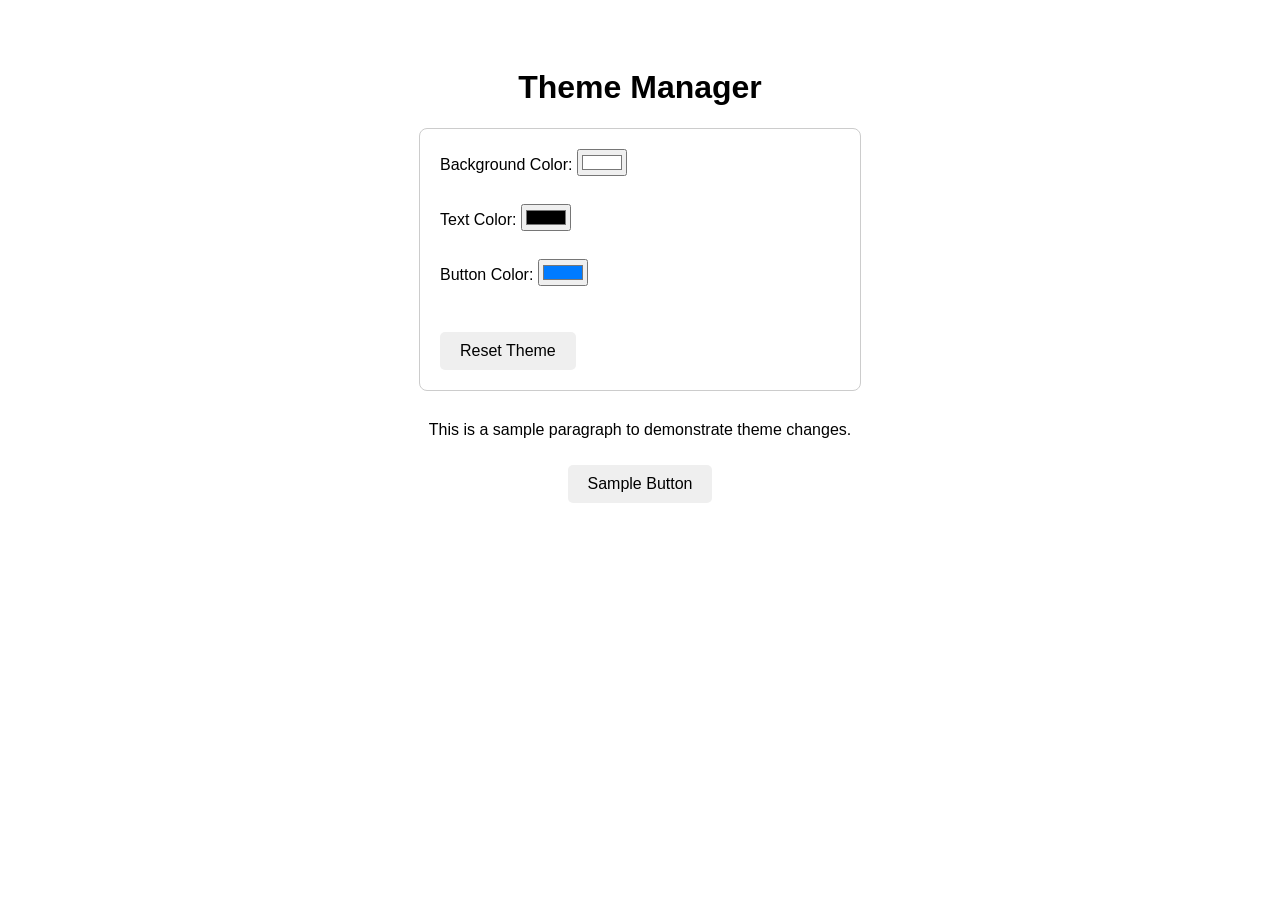
<file: 10/index.html>
<!DOCTYPE html>
<html lang="en">
<head>
    <meta charset="UTF-8">
    <meta name="viewport" content="width=device-width, initial-scale=1.0">
    <title>Event-Driven Theme Manager</title>
    <link rel="stylesheet" href="style.css">
</head>
<body>
    <h1>Theme Manager</h1>
    
    <div class="controls">
        <label>Background Color: <input type="color" id="bgColor"></label><br>
        <label>Text Color: <input type="color" id="textColor"></label><br>
        <label>Button Color: <input type="color" id="btnColor"></label><br><br>
        <button id="resetBtn">Reset Theme</button>
    </div>

    <div class="content">
        <p>This is a sample paragraph to demonstrate theme changes.</p>
        <button>Sample Button</button>
    </div>

    <script src="script.js"></script>
</body>
</html>
</file>
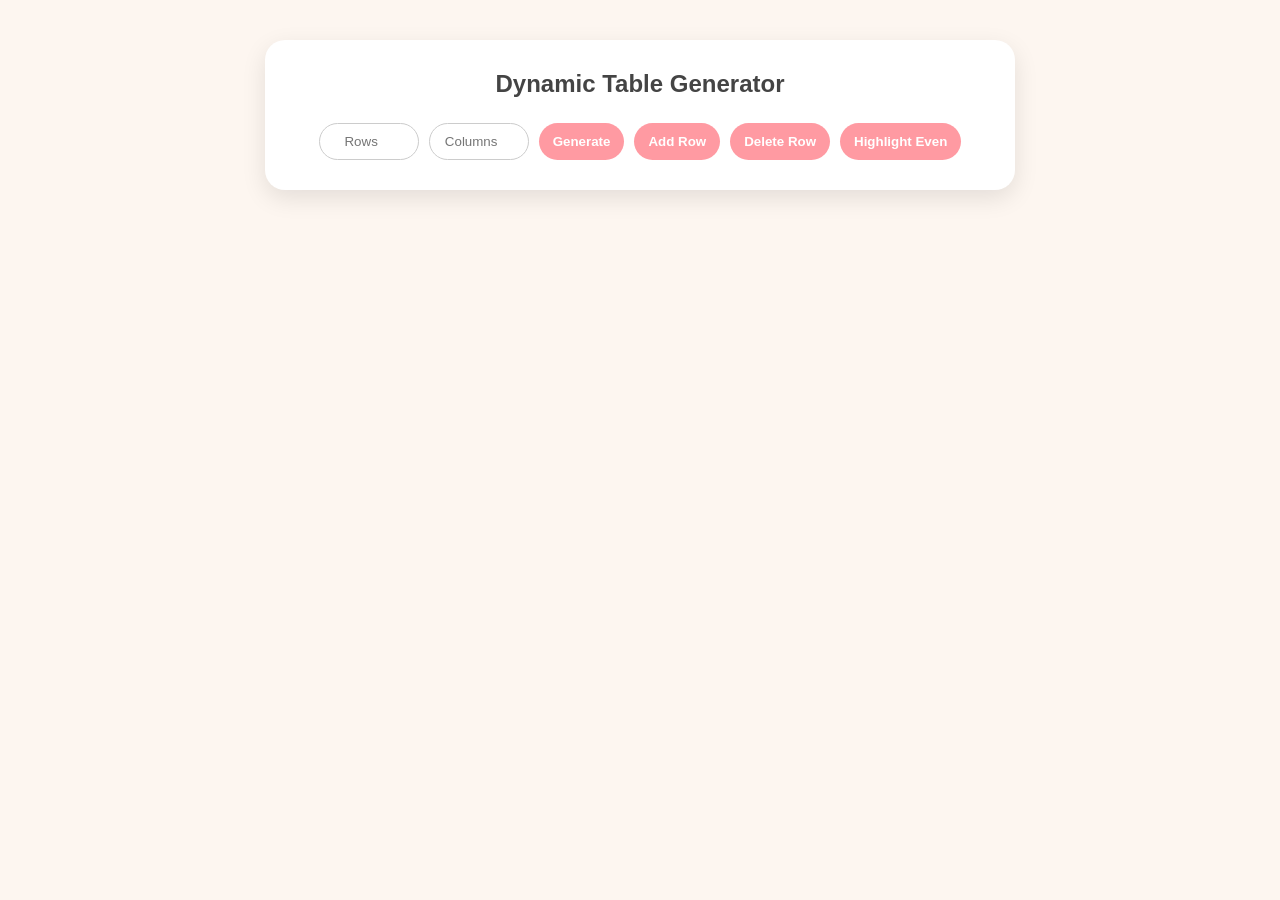
<file: 7/index.html>
<!DOCTYPE html>
<html lang="en">
<head>
    <meta charset="UTF-8">
    <title>Dynamic Table Generator</title>
    <link rel="stylesheet" href="style.css">
</head>
<body>

<div class="container">
    <h2>Dynamic Table Generator</h2>

    <div class="controls">
        <input type="number" id="rows" placeholder="Rows" min="1">
        <input type="number" id="cols" placeholder="Columns" min="1">

        <button onclick="generateTable()">Generate</button>
        <button onclick="addRow()">Add Row</button>
        <button onclick="deleteRow()">Delete Row</button>
        <button onclick="highlightEvenRows()">Highlight Even</button>
    </div>

    <div id="tableContainer"></div>
</div>

<script src="script.js"></script>
</body>
</html>
</file>
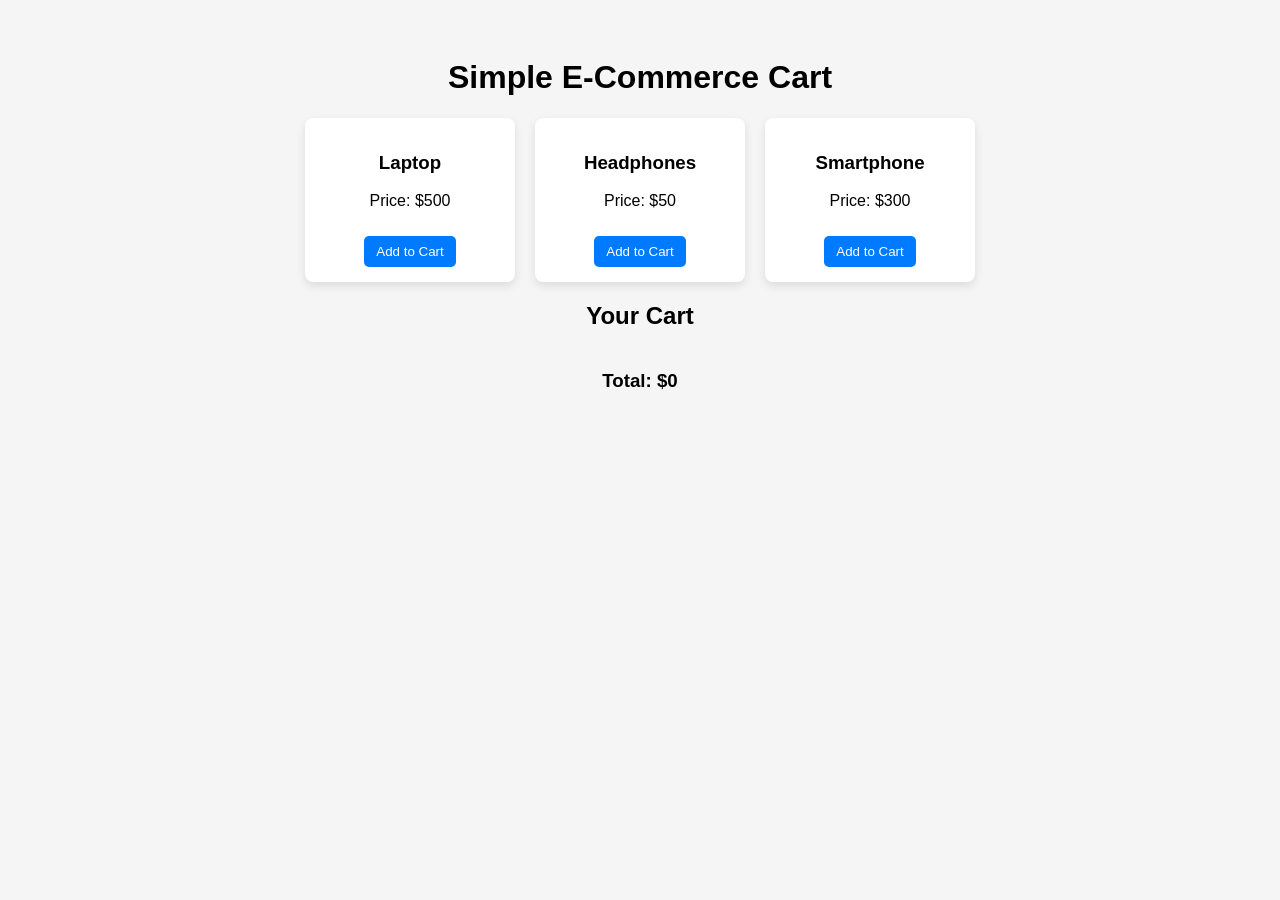
<file: 8/index.html>
<!DOCTYPE html>
<html lang="en">
<head>
    <meta charset="UTF-8">
    <meta name="viewport" content="width=device-width, initial-scale=1.0">
    <title>Simple E-Commerce Cart</title>
    <link rel="stylesheet" href="style.css">
</head>
<body>
    <h1>Simple E-Commerce Cart</h1>

    <div id="products" class="products"></div>

    <h2>Your Cart</h2>
    <div id="cart" class="cart"></div>
    <h3>Total: $<span id="total">0</span></h3>

    <script src="script.js"></script>
</body>
</html>
</file>
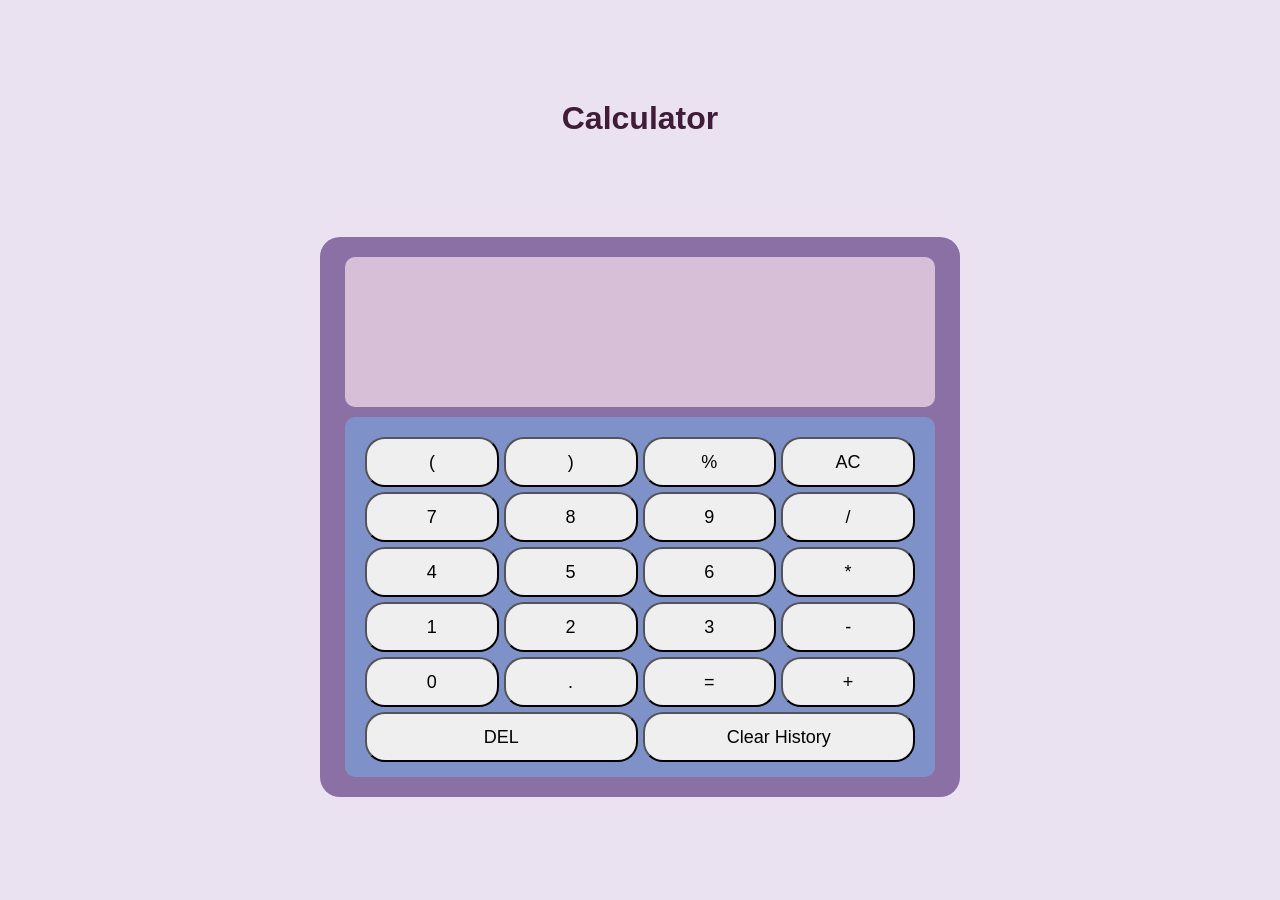
<file: calculator/index.html>
<!doctype html>
<html lang="en">
  <head>
    <meta charset="UTF-8" />
    <meta name="viewport" content="width=device-width, initial-scale=1.0" />
    <title>Calculator</title>
    <link rel="stylesheet" href="style.css" />
  </head>
  <body>
    <h1>Calculator</h1>
    <div class="body">
      <div class="screen">
        <div class="history"></div>
        <div class="now"></div>
      </div>
      <div class="main">
        <div class="row">
          <span><button id="openparanthesis">(</button></span>
          <span><button id="rightparanthesis">)</button></span>
          <span><button id="percent">%</button></span>
          <span><button id="ac">AC</button></span>
        </div>
        <div class="row">
          <span><button id="7">7</button></span>
          <span><button id="8">8</button></span>
          <span><button id="9">9</button></span>
          <span><button id="div">/</button></span>
        </div>
        <div class="row">
          <span><button id="4">4</button></span>
          <span><button id="5">5</button></span>
          <span><button id="6">6</button></span>
          <span><button id="mul">*</button></span>
        </div>
        <div class="row">
          <span><button id="1">1</button></span>
          <span><button id="2">2</button></span>
          <span><button id="3">3</button></span>
          <span><button id="sub">-</button></span>
        </div>
        <div class="row">
          <span><button id="0">0</button></span>
          <span><button id="dec">.</button></span>
          <span><button id="equals">=</button></span>
          <span><button id="add">+</button></span>
        </div>
        <div class="row">
          <span><button id="del">DEL</button></span>
          <span><button id="clearhistory">Clear History</button></span>
        </div>
      </div>
    </div>

    <script src="script.js"></script>
  </body>
</html>
</file>
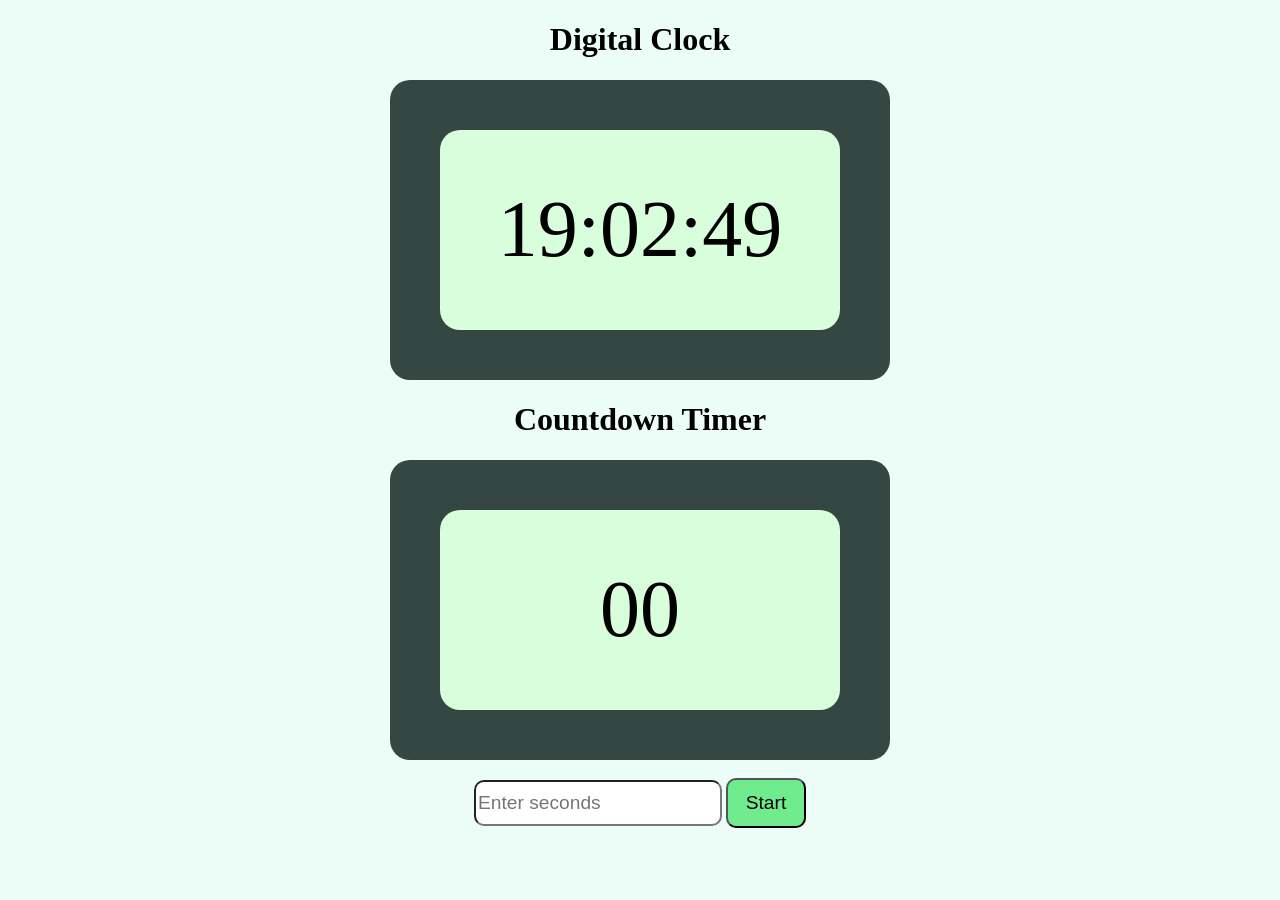
<file: digitalclock/index.html>
<!doctype html>
<html>
  <head>
    <title>Clock & Timer</title>
    <link rel="stylesheet" href="style.css" />
  </head>
  <body>
    <h1>Digital Clock</h1>
    <div class="outside">
      <div class="container">
        <div id="clock">00:00:00</div>
      </div>
    </div>
    <h1>Countdown Timer</h1>
    <div class="outside">
      <div class="container">
        <div id="timer">00</div>
      </div>
    </div>
    <input type="number" id="timeInput" placeholder="Enter seconds" />
    <button onclick="startTimer()">Start</button>
    <script src="script.js"></script>
  </body>
</html>
</file>
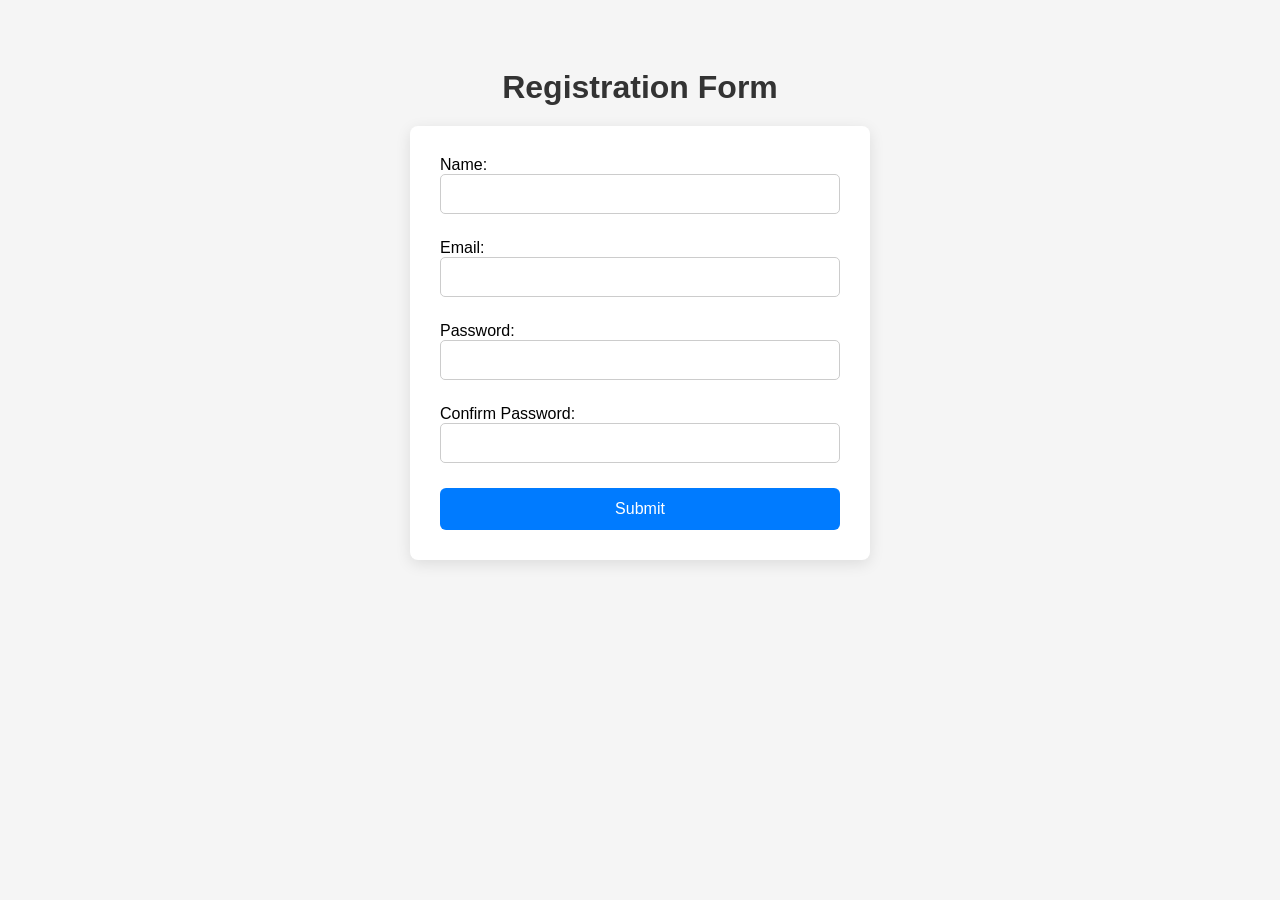
<file: form_validation/index.html>
<!DOCTYPE html>
<html lang="en">
<head>
    <meta charset="UTF-8">
    <meta name="viewport" content="width=device-width, initial-scale=1.0">
    <title>Form Validation</title>
    <link rel="stylesheet" href="style.css">
</head>
<body>
<h1>Registration Form</h1>
<form name="myform" onsubmit="return formValidate();">
    
    <div class="formdesign" id="name">
        Name:<input type="text" name="fname" required>
        <span class="error"></span>
    </div>
    
    <div class="formdesign" id="email">
        Email:<input type="email" name="femail" required>
        <span class="error"></span>
    </div>
    
    <div class="formdesign" id="pass">
        Password:<input type="password" name="fpass" required>
        <span class="error"></span>
    </div>
    
    <div class="formdesign" id="cpass">
        Confirm Password:<input type="password" name="fcpass" required>
        <span class="error"></span>
    </div>
    
    <button type="submit">Submit</button>
</form>

<script src="script.js"></script>
</body>
</html>
</file>
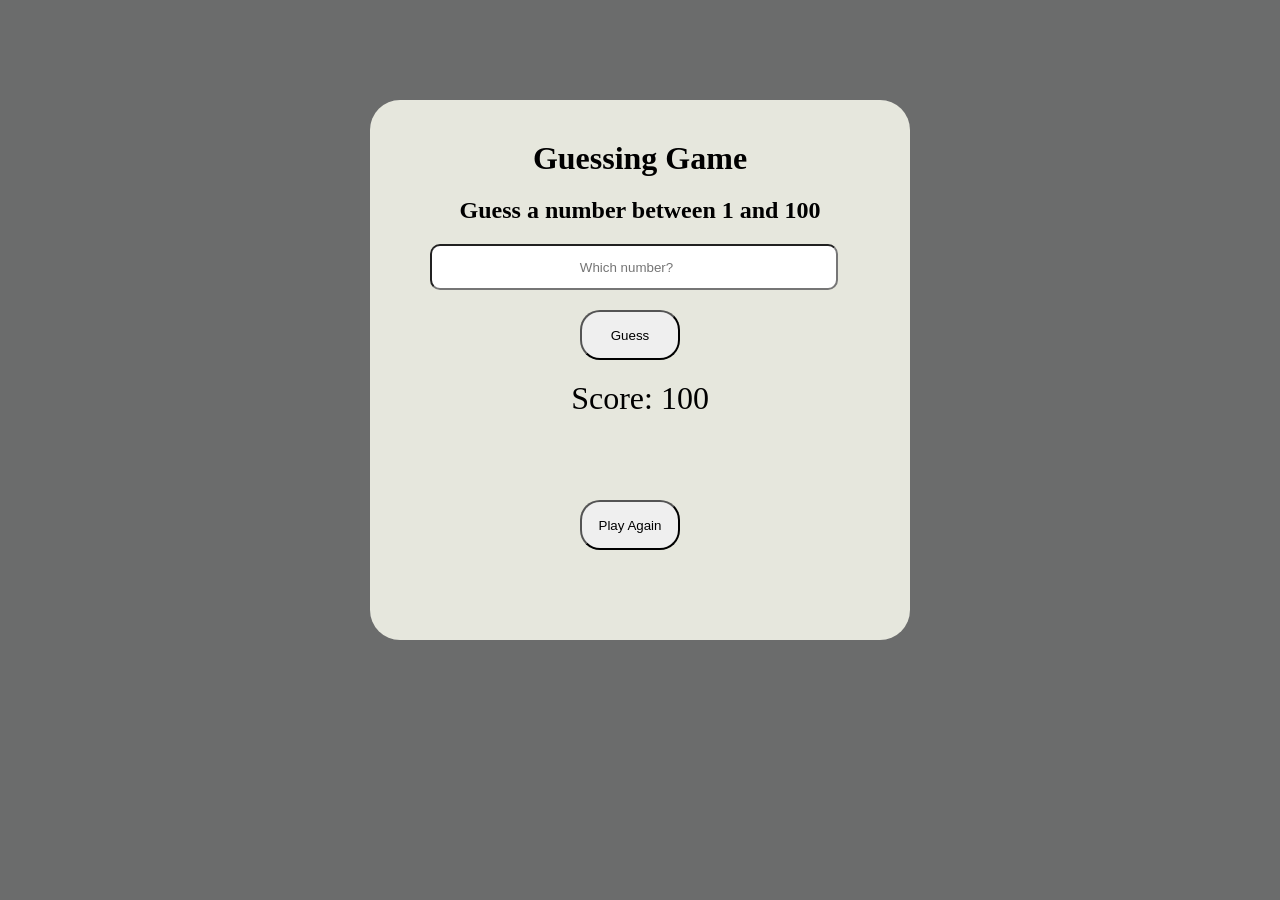
<file: guessing_game/index.html>
<!DOCTYPE html>
<html lang="en">
<head>
    <meta charset="UTF-8">
    <meta name="viewport" content="width=device-width, initial-scale=1.0">
    <title>Guessing Game</title>
    <link rel="stylesheet" href="style.css">
</head>
<body>
    <div class="container">
        <h1>Guessing Game</h1>
        <h2>Guess a number between 1 and 100</h2>

        <form name="myform" onsubmit="return check(event);">
            <input type="number" name="guess" placeholder="Which number?">
            <button id="guessbtn" type="submit">Guess</button>
        </form>

        <div class="score">
            Score: <span id="myscore">100</span>
        </div>
        <div id="msg"></div>

        <button type="button" onclick="resetGame()">Play Again</button>
    </div>

    <script src="script.js"></script>
</body>
</html>
</file>
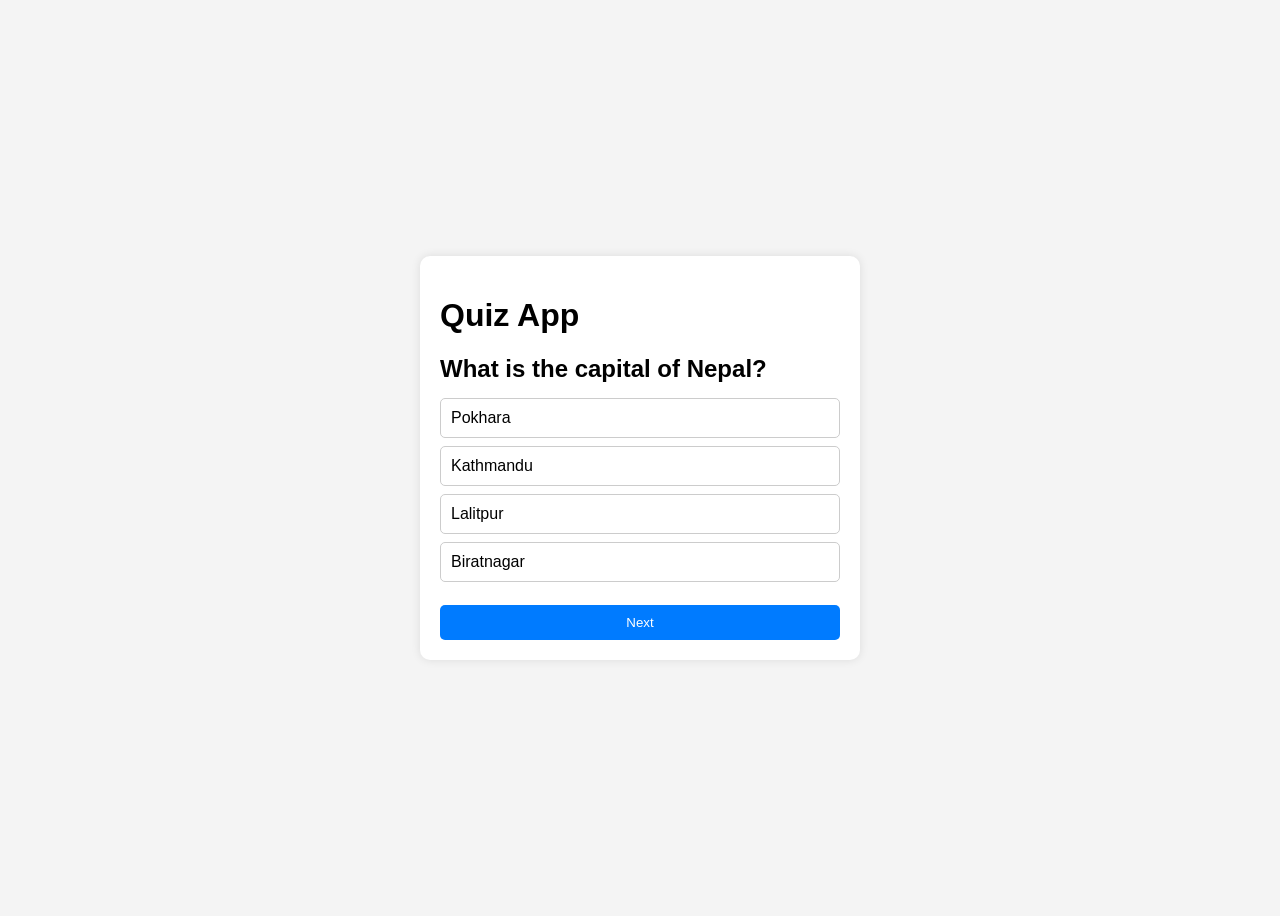
<file: quizapp/index.html>
<!DOCTYPE html>
<html lang="en">
<head>
  <meta charset="UTF-8">
  <title>Quiz App</title>
  <link rel="stylesheet" href="style.css">
</head>
<body>

<div class="quiz-container">
<h1>Quiz App</h1>
  <h2 id="question">Question here</h2>
  <div id="options"></div>
  <button id="nextBtn">Next</button>
  <h3 id="result" class="hidden"></h3>
</div>

<script src="script.js"></script>
</body>
</html>
</file>
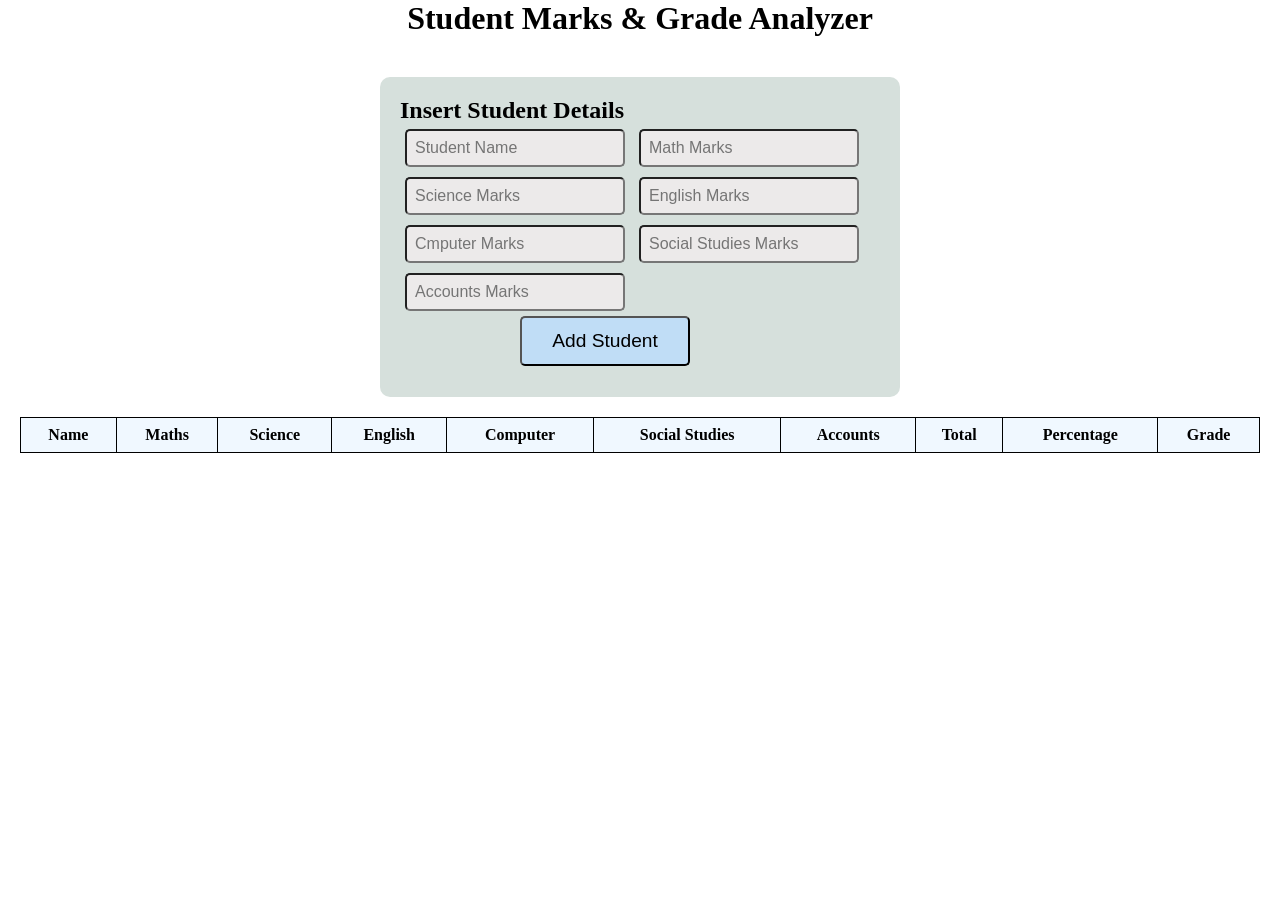
<file: StudentMarks&GradeAnalyzer/index.html>
<!doctype html>
<html lang="en">
  <head>
    <meta charset="UTF-8" />
    <meta name="viewport" content="width=device-width, initial-scale=1.0" />
    <title>Student Marks & Grade Analyzer</title>
    <link rel="stylesheet" href="style.css" />
  </head>
  <body>
    <h1>Student Marks & Grade Analyzer</h1>
    <div class="form">
      <h2>Insert Student Details</h2>
      <form id="studentForm" onsubmit="return getData(event);">
        <input type="text" name="fname" placeholder="Student Name" required />
        <input type="number" name="fmaths" placeholder="Math Marks" required />
        <input
          type="number"
          name="fscience"
          placeholder="Science Marks"
          required
        />
        <input
          type="number"
          name="fenglish"
          placeholder="English Marks"
          required
        />
        <input
          type="number"
          name="fcomp"
          placeholder="Cmputer Marks"
          required
        />
        <input
          type="number"
          name="fsocial"
          placeholder="Social Studies Marks"
          required
        />
        <input
          type="number"
          name="facc"
          placeholder="Accounts Marks"
          required
        />
        <br />
        <button type="submit">Add Student</button>
      </form>
    </div>

    <div class="table">
      <table id="resultTable">
        <thead>
          <tr>
            <th>Name</th>
            <th>Maths</th>
            <th>Science</th>
            <th>English</th>
            <th>Computer</th>
            <th>Social Studies</th>
            <th>Accounts</th>
            <th>Total</th>
            <th>Percentage</th>
            <th>Grade</th>
          </tr>
        </thead>
        <tbody></tbody>
      </table>
    </div>
    <script src="script.js"></script>
  </body>
</html>
</file>
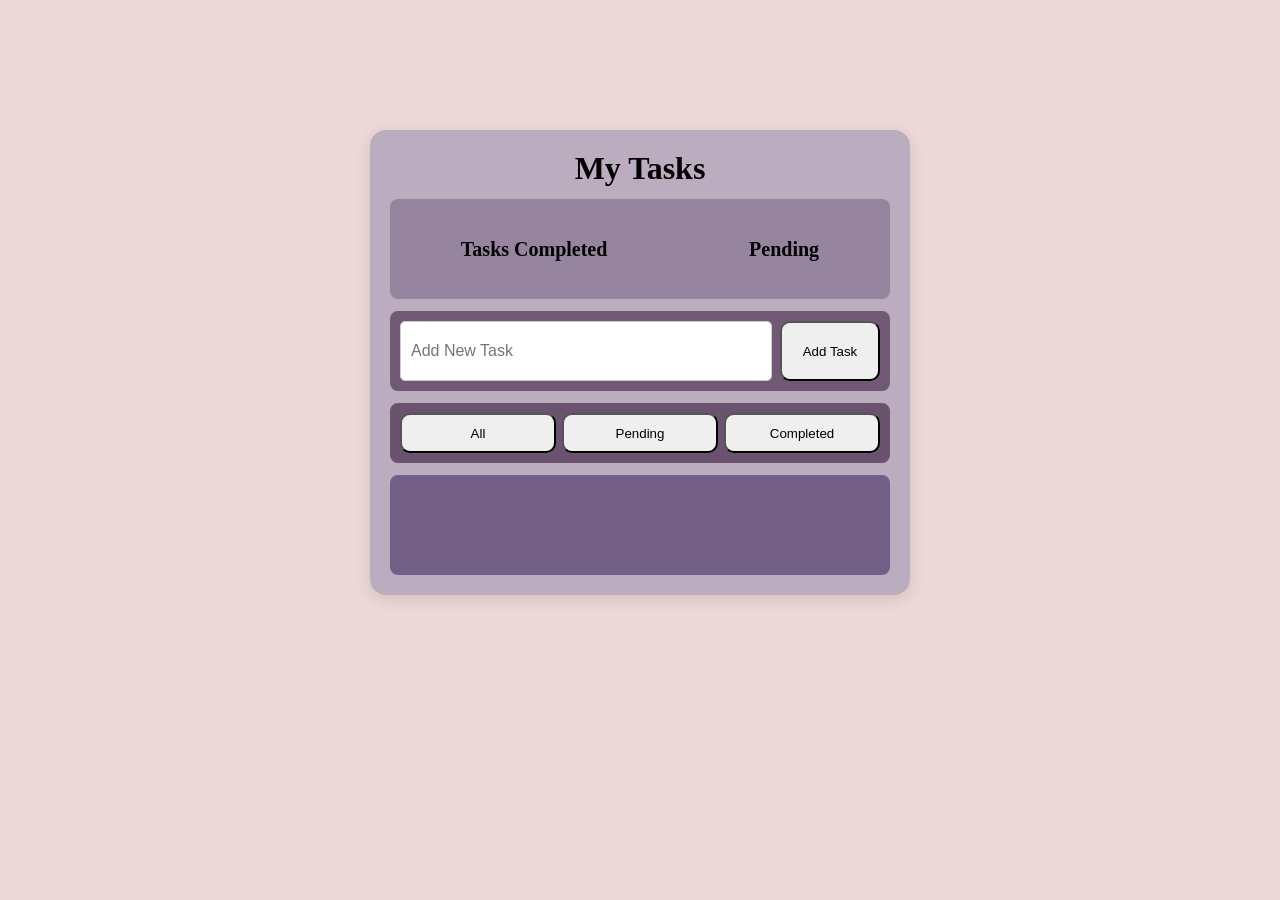
<file: ToDo/index.html>
<!doctype html>
<html lang="en">
  <head>
    <meta charset="UTF-8" />
    <meta name="viewport" content="width=device-width, initial-scale=1.0" />
    <title>To do app</title>
    <link rel="stylesheet" href="style.css" />
  </head>
  <body>
    <div class="container">
    <div class="mytask">
      <h1>My Tasks</h1>
     
    </div>
    <div class="stat">
      <span id="completed">
        <h2>Tasks Completed</h2>
        <div id="completednum" ></div>
      </span>
      <span id="pending">
        <h2>Pending</h2>
        <div id="pendingnum"></div>
      </span>
    </div>
    <div class="form">
      <form name="addtask" onsubmit="return getTask(event);">
        <input type="text" name="newTask" placeholder="Add New Task" />
        <span><button id="addtask">Add Task</button></span>
      </form>
    </div>
    <div class="filterbtn">
      <button id="all">All</button>
      <button id="pendingbtn">Pending</button>
      <button id="completedbtn">Completed</button>
    </div>
    <div id="tasklist"></div>
    </div>
    <script src="script.js"></script>
  </body>
</html>
</file>
<file: 10/style.css>
/* Basic page styling */
body {
    font-family: Arial, sans-serif;
    background-color: #ffffff;
    color: #000000;
    padding: 40px;
    transition: all 0.3s ease;
}

h1 {
    text-align: center;
}

.controls {
    max-width: 400px;
    margin: auto;
    margin-bottom: 30px;
    padding: 20px;
    border: 1px solid #ccc;
    border-radius: 8px;
}

.controls label {
    display: block;
    margin-bottom: 10px;
}

.controls button {
    padding: 10px 20px;
    font-size: 16px;
    cursor: pointer;
    border-radius: 5px;
    border: none;
}

.content {
    text-align: center;
}

.content button {
    padding: 10px 20px;
    font-size: 16px;
    cursor: pointer;
    border-radius: 5px;
    border: none;
    margin-top: 10px;
}
</file>
<file: 7/style.css>
* {
    margin: 0;
    padding: 0;
    box-sizing: border-box;
}

body {
    font-family: 'Poppins', sans-serif;
    background: #fdf6f0;
    display: flex;
    justify-content: center;
    padding: 40px;
}

/* MAIN CONTAINER */
.container {
    width: 90%;
    max-width: 750px;
    background: #ffffff;
    padding: 30px;
    border-radius: 20px;
    box-shadow: 0 8px 25px rgba(0,0,0,0.1);
}

/* TITLE */
h2 {
    text-align: center;
    margin-bottom: 25px;
    color: #444;
}

/* INPUT + BUTTONS */
.controls {
    display: flex;
    flex-wrap: wrap;
    gap: 10px;
    justify-content: center;
}

/* INPUT */
.controls input {
    padding: 10px;
    border-radius: 20px;
    border: 1px solid #ccc;
    outline: none;
    width: 100px;
    text-align: center;
}

/* BUTTON */
.controls button {
    padding: 10px 14px;
    border-radius: 20px;
    border: none;
    cursor: pointer;
    background: #ff9aa2;
    color: white;
    font-weight: 600;
    transition: 0.2s;
}

.controls button:hover {
    background: #ff6f91;
}

/* TABLE */
table {
    width: 100%;
    border-collapse: collapse;
    margin-top: 25px;
    overflow: hidden;
    border-radius: 12px;
}

/* HEADER */
th {
    background: #ffb7b2;
    color: #333;
    padding: 12px;
}

/* CELLS */
td {
    padding: 12px;
    text-align: center;
    border-bottom: 1px solid #eee;
}

/* ROW HOVER */
tr:hover td {
    background: #fcefee;
}

/* EVEN ROW HIGHLIGHT */
.even-row {
    background: #d8f3dc !important;
}

/* MOBILE */
@media (max-width: 600px) {
    .controls {
        flex-direction: column;
        align-items: center;
    }

    .controls input {
        width: 80%;
    }

    .controls button {
        width: 80%;
    }
}
</file>
<file: 8/style.css>
/* General page styling */
body {
    font-family: Arial, sans-serif;
    background-color: #f5f5f5;
    padding: 30px;
}

h1, h2, h3 {
    text-align: center;
}

.products, .cart {
    display: flex;
    flex-wrap: wrap;
    justify-content: center;
    gap: 20px;
    margin-bottom: 20px;
}

/* Product styling */
.product, .cart-item {
    background-color: #fff;
    padding: 15px;
    border-radius: 8px;
    box-shadow: 0 4px 10px rgba(0,0,0,0.1);
    text-align: center;
    width: 180px;
}

.product button, .cart-item button {
    margin-top: 10px;
    padding: 8px 12px;
    border: none;
    border-radius: 5px;
    cursor: pointer;
    background-color: #007bff;
    color: white;
}

.cart-item input[type="number"] {
    width: 50px;
    margin-top: 5px;
    text-align: center;
}
</file>
<file: calculator/style.css>
*{
    margin: auto;  
}
body{
    background-color: rgb(235, 226, 241);
}
.body{
    height: 530px;
    width: 620px;
    background-color: rgb(138, 112, 164);
    padding: 10px;
    padding-top: 20px;
    border-radius: 20px;
    
}
body{
    background-color: rgb(235, 226, 241);
}
.main{
    height: 320px;
    width: 550px;
    background-color: rgb(127, 145, 201);
    padding: 20px;
    border-radius: 10px;
}
.row {
    display: flex;       
    gap: 5px;
    margin-bottom: 5px;
}

.row span {
    flex: 1;              /* each button takes equal space */
}

.row button {
    width: 100%;          /* fill the span completely */
    height: 50px;
    font-size: 18px;
}
.screen{
    height: 150px;
    width: 590px;
    margin-bottom: 10px;
    font-size: 18px;
    background-color: thistle;
    border-radius: 10px;
    font-weight: bolder;
    font-size: large;
    font-family: 'Courier New', Courier, monospace;
    position: relative;       /* parent container must be relative */
    padding: 5px;
    box-sizing: border-box;
  
}
h1{
    text-align:center;
    margin-bottom: 100px;
    margin-top: 100px;
    font-family:Arial, Helvetica, sans-serif;
    color:rgb(64, 28, 56);
}
.now {
  position: absolute;       /* now we can position inside screen */
  bottom: 5px;              /* distance from bottom */
  right: 5px;               /* distance from right */
  font-size: 24px;
  font-size: xx-large;
}
button{
    border-radius: 20px;
}
</file>
<file: digitalclock/style.css>
body {
  text-align: center;
  font-family: Cambria, Cochin, Georgia, Times, "Times New Roman", serif;
  background-color: rgb(236, 253, 247);
}

#clock,
#timer {
  font-size: 80px;
  margin: 20px;
  font-family: Cambria, Cochin, Georgia, Times, "Times New Roman", serif;
}

.container {
  background-color: rgb(216, 254, 219);
  height: 200px;
  width: 400px;
  display: flex;
  justify-content: center;
  align-items: center;
  border-radius: 20px;
}
.outside {
  background-color: rgb(52, 71, 67);
  height: 300px;
  width: 500px;
  margin: 0 auto;
  display: flex;
  justify-content: center;
  align-items: center;
  border-radius: 20px;
}
input {
  margin-top: 20px;
  height: 40px;
  border-radius: 10px;
  font-size: larger;
}
button {
  height: 50px;
  width: 80px;
  border-radius: 10px;
  font-size: larger;
  background-color: rgb(112, 235, 141);
}
</file>
<file: form_validation/style.css>
/* General body styling */
body {
    font-family: Arial, sans-serif;
    background-color: #f5f5f5;
    padding: 40px;
}

/* Form container */
form {
    background-color: #fff;
    max-width: 400px;
    margin: auto;
    padding: 30px;
    border-radius: 8px;
    box-shadow: 0 4px 15px rgba(0,0,0,0.1);
}

/* Form heading */
h1 {
    text-align: center;
    color: #333;
    margin-bottom: 20px;
}

/* Each input block */
.formdesign {
    margin-bottom: 20px;
    display: flex;
    flex-direction: column;
}

/* Input styling */
.formdesign input {
    padding: 10px;
    font-size: 16px;
    border: 1px solid #ccc;
    border-radius: 5px;
    outline: none;
    transition: 0.3s;
}

.formdesign input:focus {
    border-color: #007bff;
    box-shadow: 0 0 5px rgba(0,123,255,0.3);
}

/* Error message styling */
.error {
    color: red;
    font-size: 14px;
    margin-top: 5px;
}

/* Submit button styling */
button[type="submit"] {
    width: 100%;
    padding: 12px;
    font-size: 16px;
    background-color: #007bff;
    color: #fff;
    border: none;
    border-radius: 6px;
    cursor: pointer;
    transition: 0.3s;
}

button[type="submit"]:hover {
    background-color: #0056b3;
}
</file>
<file: guessing_game/style.css>
*{
    margin:auto;
}
body{
    background-color: rgb(107, 108, 108);
}
.container{
    background-color: rgb(230, 231, 221);
    height:500px;
    width:500px;
    margin-top: 100px;
    border-radius: 30px;
    padding: 20px;

    
}
h1,h2{
    text-align: center;
    margin-top: 20px;
}
form input{
    height:40px;
    width: 400px;
    margin-left: 40px;
    margin-top: 20px;
    border-radius:10px ;
    text-align: center;
}
button{
    height:50px;
    width:100px;
    margin:20px;
    align-content: center;
    align-self: center;
    margin-left: 190px;
    border-radius: 20px;
}
.score{
    height: 50px;
    width:200px;
    text-align: center;
    font-size: xx-large;
}
#msg{
    height:40px;
    
    text-align: center;
    padding: 5px;
    font-size: larger;


}
</file>
<file: quizapp/style.css>
body {
  font-family: Arial, sans-serif;
  background: #f4f4f4;
  display: flex;
  justify-content: center;
  align-items: center;
  height: 100vh;
}

.quiz-container {
  background: white;
  padding: 20px;
  border-radius: 10px;
  width: 400px;
  box-shadow: 0 0 10px rgba(0,0,0,0.1);
}

h2 {
  margin-bottom: 15px;
}

.option {
  display: block;
  margin: 8px 0;
  padding: 10px;
  border: 1px solid #ccc;
  border-radius: 5px;
  cursor: pointer;
}

.option:hover {
  background: #f0f0f0;
}

.option.selected {
  background: #d0e7ff;
}

button {
  margin-top: 15px;
  padding: 10px;
  width: 100%;
  border: none;
  background: #007bff;
  color: white;
  border-radius: 5px;
  cursor: pointer;
}

button:hover {
  background: #0056b3;
}

.hidden {
  display: none;
}
</file>
<file: StudentMarks&GradeAnalyzer/style.css>
* {
  margin: auto;
}
h1 {
  text-align: center;
}
.pass {
  background-color: #c8f7c5; /* green for pass */
}

.fail {
  background-color: #f7c5c5; /* red for fail */
}
.form {
  width: 500px;
  height: 300px;
  margin-top: 40px;
  margin-bottom: 20px;
  background-color: rgb(214, 224, 220);
  padding: 20px;
  padding-right: 0px;
  padding-bottom: 0px;
  border-radius: 10px;
}
form input {
  margin: 5px; /* gap between inputs */
  padding: 8px; /* make inputs a bit bigger */
  font-size: 16px; /* better readability */
}
table {
  width: 100%;
  border-collapse: collapse; /*removes double borders */
  background-color: aliceblue;
}

th,
td {
  border: 1px solid black; /* Adds border to each cell */
  padding: 8px;
  text-align: center;
}
input {
  border-radius: 5px;
  background-color: #eceaea;
}
button {
  border-radius: 5px;
  height: 50px;
  width: 170px;
  margin-left: 120px;
  background-color: rgb(192, 221, 246);
  font-size: larger;
}
.table {
  margin-left: 20px;
  margin-right: 20px;
}
</file>
<file: ToDo/style.css>
* {
    margin: 0;
    padding: 0;
    box-sizing: border-box;
}

body {
    background-color: #edd8d8;
    display: flex;
    justify-content: center;
    padding: 30px;
}

.container {
    margin-top: 100px;
    background-color: rgb(188, 172, 192);
    width: 540px;
    padding: 20px;
    border-radius: 16px;
    box-shadow: 0 4px 16px rgba(0, 0, 0, 0.12);
    display: flex;
    flex-direction: column;
    gap: 12px;
}

h1 {
    text-align: center;
}

.stat {
    background-color: rgb(151, 132, 158);
    height: 100px;
    width: 500px;
    display: flex;
    justify-content: space-around;
    align-items: center;
    border-radius: 8px;
    font-size: smaller;
}

.stat span {
    text-align: center;
}

.form {
    background-color: rgb(113, 89, 117);
    width: 500px;
    padding: 10px;
    border-radius: 8px;
}

.form form {
    display: flex;
    gap: 8px;
}

.form input {
    flex: 1;
    height: 60px;
    border-radius: 5px;
    border: 1px solid #ccc;
    padding: 0 10px;
    font-size: 16px;
}

.form button {
    height: 60px;
    width: 100px;
    border-radius: 10px;
    cursor: pointer;
}

.filterbtn {
    background-color: rgb(105, 83, 110);
    width: 500px;
    padding: 10px;
    border-radius: 8px;
    display: flex;
    gap: 6px;
}

.filterbtn button {
    flex: 1;
    height: 40px;
    border-radius: 10px;
    cursor: pointer;
}

#tasklist {
    min-height: 100px;
    width: 500px;
    background-color: rgb(115, 95, 134);
    padding: 10px;
    border-radius: 8px;
    display: flex;
    flex-direction: column;
    gap: 8px;
}

#tasklist form {
    height: 40px;
    display: flex;
    align-items: center;
    background-color: rgb(237, 248, 207);
    border-radius: 6px;
    padding: 0 10px;
    gap: 10px;
}

#tasklist form button {
    height: 30px;
    margin-left: auto;
    background-color: red;
    color: white;
    border: none;
    border-radius: 5px;
    cursor: pointer;
    padding: 0 10px;
}

input[type="checkbox"] {
    transform: scale(2);
    margin-right: 10px;
    cursor: pointer;
}
.stat #completednum,#pendingnum{
    font-size: x-large;
}
</file>
